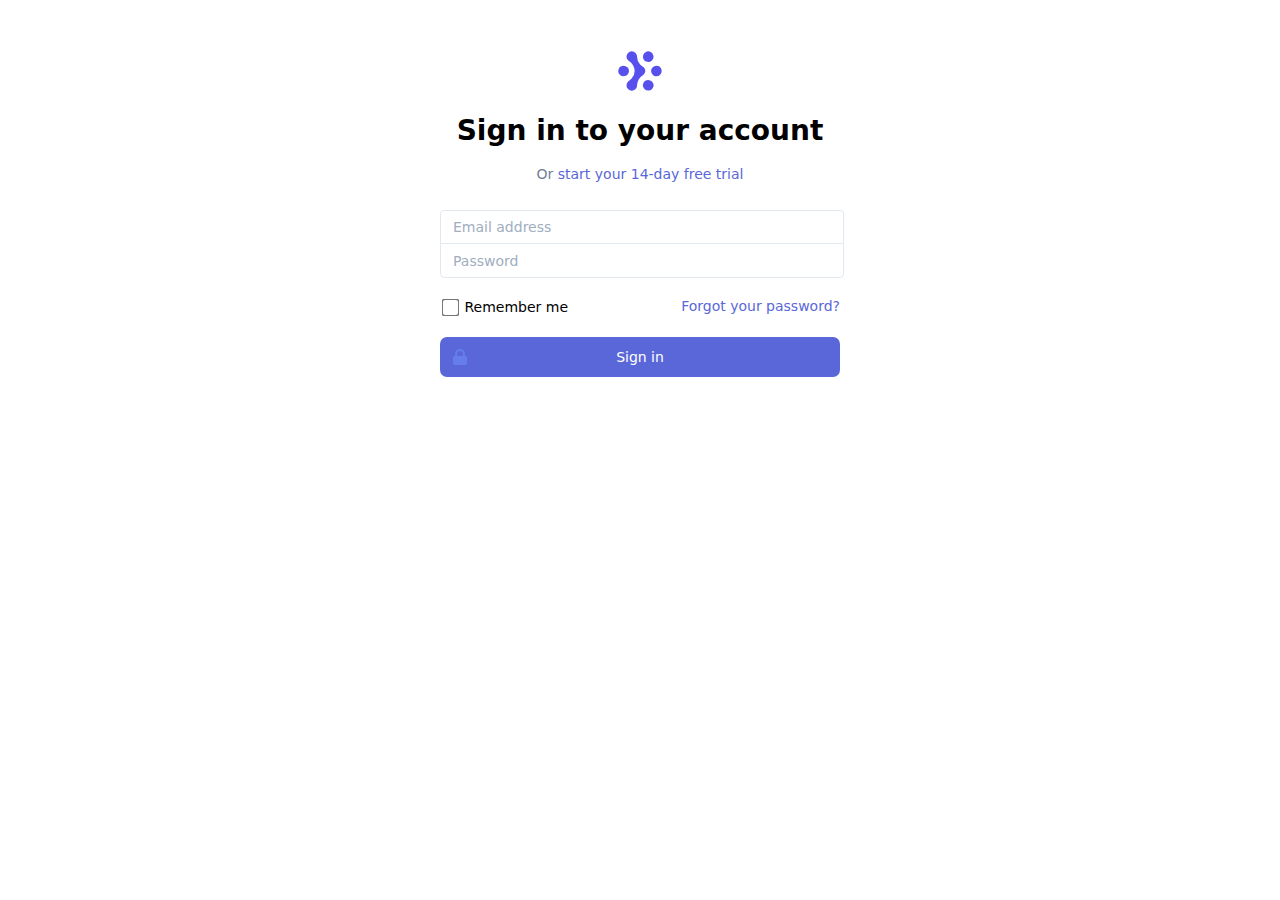
<file: 001-tailwind-signup/index.html>
<!DOCTYPE html>

<!--
  As in:
    https://tailwindui.com/components/application-ui/forms/sign-in-forms
-->

<html lang="en">
<head>
    <meta charset="UTF-8">
    <meta name="viewport" content="width=device-width, initial-scale=1.0">
    <title>Signup form</title>

    <link rel="stylesheet" href="css/tailwind-signup.css">
</head>
<body>

<div id="wrapper">
    <img id="logo"
         src="img/workflow-mark-on-white.svg"
         alt="Workflow">

    <h1>Sign in to your account</h1>
    <p>
        Or <a href="#">start your 14-day free trial</a>
    </p>

    <form id="signup" action="#" method="POST">
        <input name="email" type="email" placeholder="Email address" required>
        <input name="password" type="password" placeholder="Password" required>

        <div id="form-options">
            <input id="remember_me" type="checkbox">
            <label for="remember_me">Remember me</label>

            <a id="forgot-password" href="#">Forgot your password?</a>
        </div>

        <button id="sign-in" type="submit">
            <svg fill="currentColor" viewBox="0 0 20 20">
                <path fill-rule="evenodd"
                      d="M5 9V7a5 5 0 0110 0v2a2 2 0 012 2v5a2 2 0 01-2 2H5a2 2 0 01-2-2v-5a2 2 0 012-2zm8-2v2H7V7a3 3 0 016 0z"
                      clip-rule="evenodd"/>
            </svg>
            Sign in
        </button>
    </form>
</div>

</body>
</html>
</file>
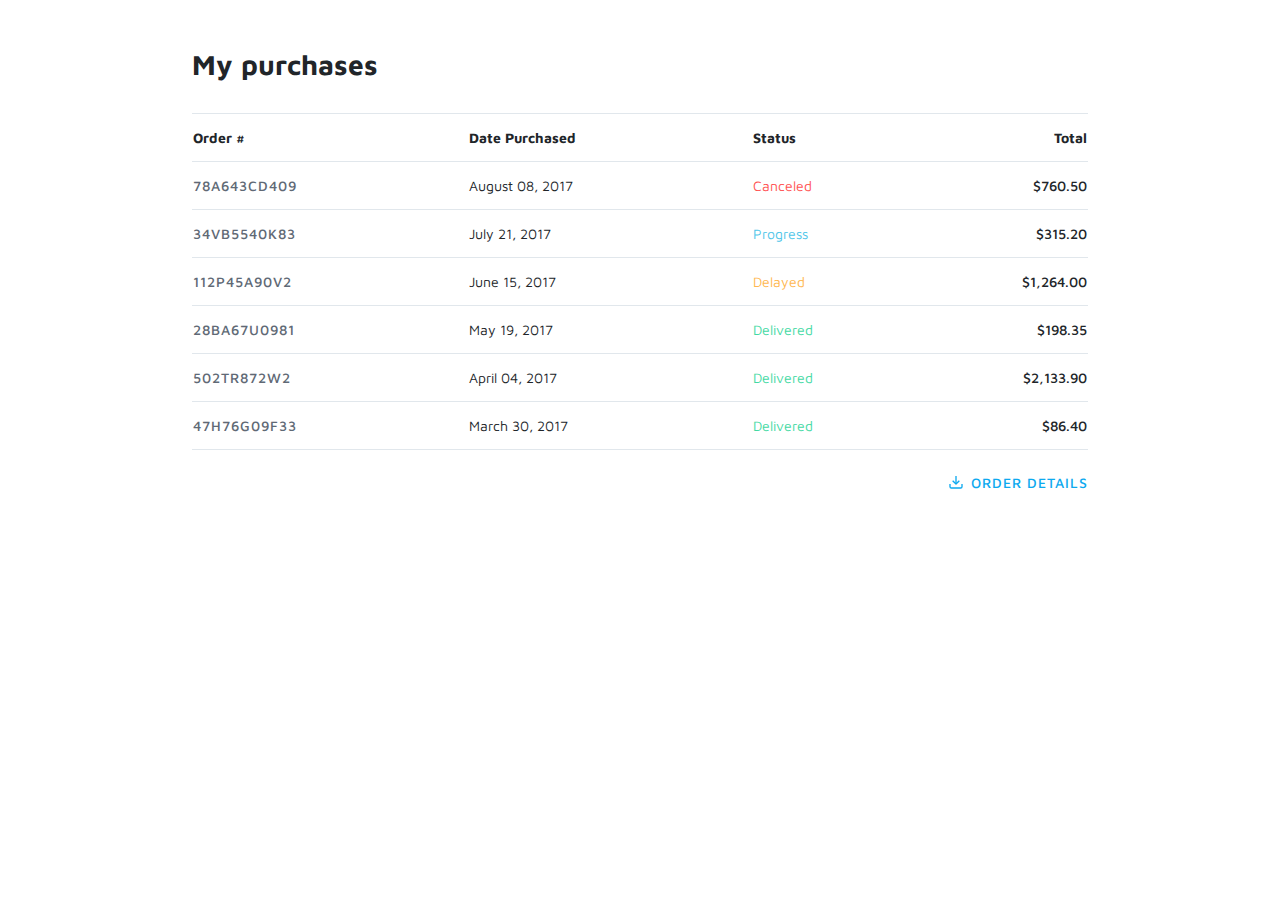
<file: 002-unishop-table/index.html>
<!--
  As in:
  http://themes.rokaux.com/unishop/v3.2.1/template-1/account-orders.html
  https://wrapbootstrap.com/theme/unishop-universal-e-commerce-template-WB0148688

  Icons resource:
  https://feathericons.com/
-->
<!DOCTYPE html>
<html lang="en">

<head>
    <meta charset="UTF-8">
    <meta name="viewport" content="width=device-width, initial-scale=1.0">
    <title>Unishop table</title>

    <link
            href="https://fonts.googleapis.com/css2?family=Maven+Pro:wght@400;500;700&display=swap"
            rel="stylesheet">

    <link rel="stylesheet" href="css/unishop-table.css">
</head>

<body>

<h1>My purchases</h1>

<table>

    <thead>
    <tr>
        <th>Order #</th>
        <th>Date Purchased</th>
        <th>Status</th>
        <th>Total</th>
    </tr>
    </thead>

    <tbody>

    <tr>
        <td><a href="#">78A643CD409</a></td>
        <td>August 08, 2017</td>
        <td class="canceled">Canceled</td>
        <td>$760.50</td>
    </tr>

    <tr>
        <td><a href="#">34VB5540K83</a></td>
        <td>July 21, 2017</td>
        <td class="progress"> Progress</td>
        <td>$315.20</td>
    </tr>

    <tr>
        <td><a href="#">112P45A90V2</a></td>
        <td>June 15, 2017</td>
        <td class="delayed">Delayed</td>
        <td>$1,264.00</td>
    </tr>

    <tr>
        <td><a href="#">28BA67U0981</a></td>
        <td>May 19, 2017</td>
        <td class="delivered">Delivered</td>
        <td>$198.35</td>
    </tr>

    <tr>
        <td><a href="#">502TR872W2</a></td>
        <td>April 04, 2017</td>
        <td class="delivered">Delivered</td>
        <td>$2,133.90</td>
    </tr>

    <tr>
        <td><a href="#">47H76G09F33</a></td>
        <td>March 30, 2017</td>
        <td class="delivered">Delivered</td>
        <td>$86.40</td>
    </tr>

    </tbody>
</table>

<div id="order-details">
    <svg xmlns="http://www.w3.org/2000/svg"
         width="24"
         height="24"
         viewBox="0 0 24 24"
         fill="none"
         stroke="currentColor"
         stroke-width="2"
         stroke-linejoin="round">
        <path d="M21 15v4a2 2 0 0 1-2 2H5a2 2 0 0 1-2-2v-4">
        </path>
        <polyline points="7 10 12 15 17 10"></polyline>
        <line x1="12" y1="15" x2="12" y2="3"></line>
    </svg>
    <a href="#">Order Details</a>
</div>

</body>
</html>
</file>
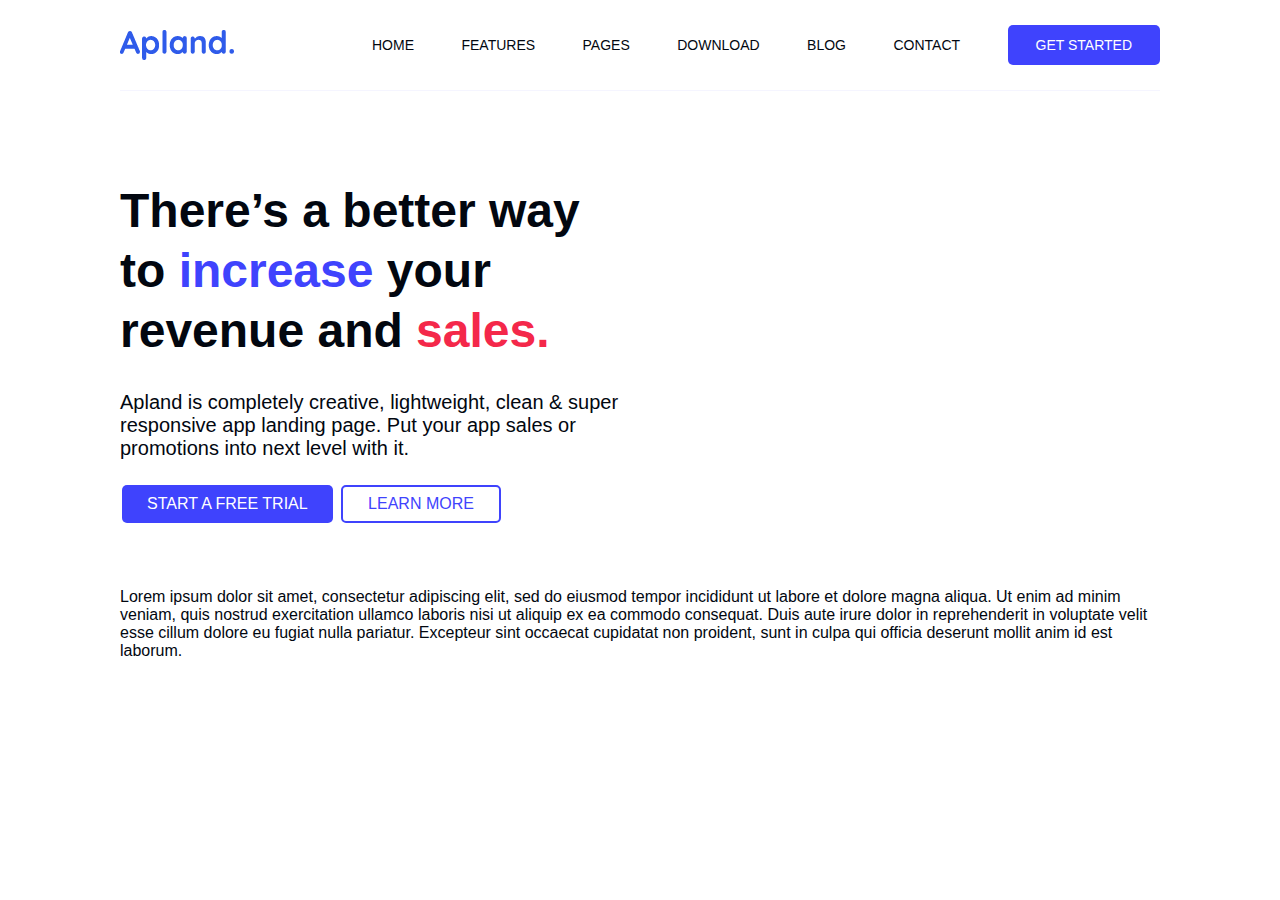
<file: 003-appland/index.html>
<!DOCTYPE html>
<html lang="en">

<!--
As in:
https://wrapbootstrap.com/theme/apland-app-landing-page-template-WB0F61H5J
http://demo.designing-world.com/apland-4.4.0/
-->
<head>
    <meta charset="UTF-8">
    <title>Apland navbar</title>
    <link href="https://fonts.googleapis.com/css2?family=Poppins:wght@400;500;600;700&display=swap"
          rel="stylesheet">
    <link rel="stylesheet" href="css/apland.css">

    <meta name="viewport" content="width=device-width, initial-scale=1.0">
</head>

<body>

<div id="wrapper">


    <header>
        <nav>
            <a id="app-logo" href="#">
                <img src="img/apland-logo.png"
                     alt="Apland logo">
            </a>
            <a id="hamburger-toggle" href="#">
            </a>

            <div id="nav-links">
                <a href="#">Home</a>
                <a href="#">Features</a>
                <a href="#">Pages</a>
                <a href="#">Download</a>
                <a href="#">Blog</a>
                <a href="#">Contact</a>
                <a href="#">Get Started</a>
            </div>

        </nav>

    </header>

    <div id="main-content">

        <section id="presentation">
            <h1>
                There’s a better way to <span class="txt-blue">increase</span>
                your
                revenue and <span class="txt-red">sales.</span>
            </h1>

            <h3>
                Apland is completely creative, lightweight, clean &amp;
                super responsive app landing page. Put your app sales or
                promotions into next level with it.
            </h3>

            <a href="#" class="btn-blue">Start A Free Trial</a>
            <a href="#" class="btn-white">Learn More</a>
        </section>

        <section>
            <p>
                Lorem ipsum dolor sit amet, consectetur adipiscing elit, sed do
                eiusmod tempor incididunt ut labore et dolore magna aliqua. Ut
                enim ad minim veniam, quis nostrud exercitation ullamco laboris
                nisi ut aliquip ex ea commodo consequat. Duis aute irure dolor
                in reprehenderit in voluptate velit esse cillum dolore eu fugiat
                nulla pariatur. Excepteur sint occaecat cupidatat non proident,
                sunt in culpa qui officia deserunt mollit anim id est laborum.
            </p>
        </section>

    </div>
</div>
<script>
    const navLinks = document.getElementById("nav-links");
    const hamburgerToggle = document.getElementById('hamburger-toggle');
    const mainContent = document.getElementById('main-content');

    function toggleMenu() {
        if (navLinks.style.display === "block") {
            hamburgerToggle.className = "open";

            // do not set display none, otherwise previous js will break default CSS rules
            navLinks.style = null;
            mainContent.style.display = "block";
        } else {
            hamburgerToggle.className = "close";
            navLinks.style.display = "block";
            mainContent.style.display = "none";
        }
    }

    hamburgerToggle
        .addEventListener('click', toggleMenu)
</script>

</body>

</html>
</file>
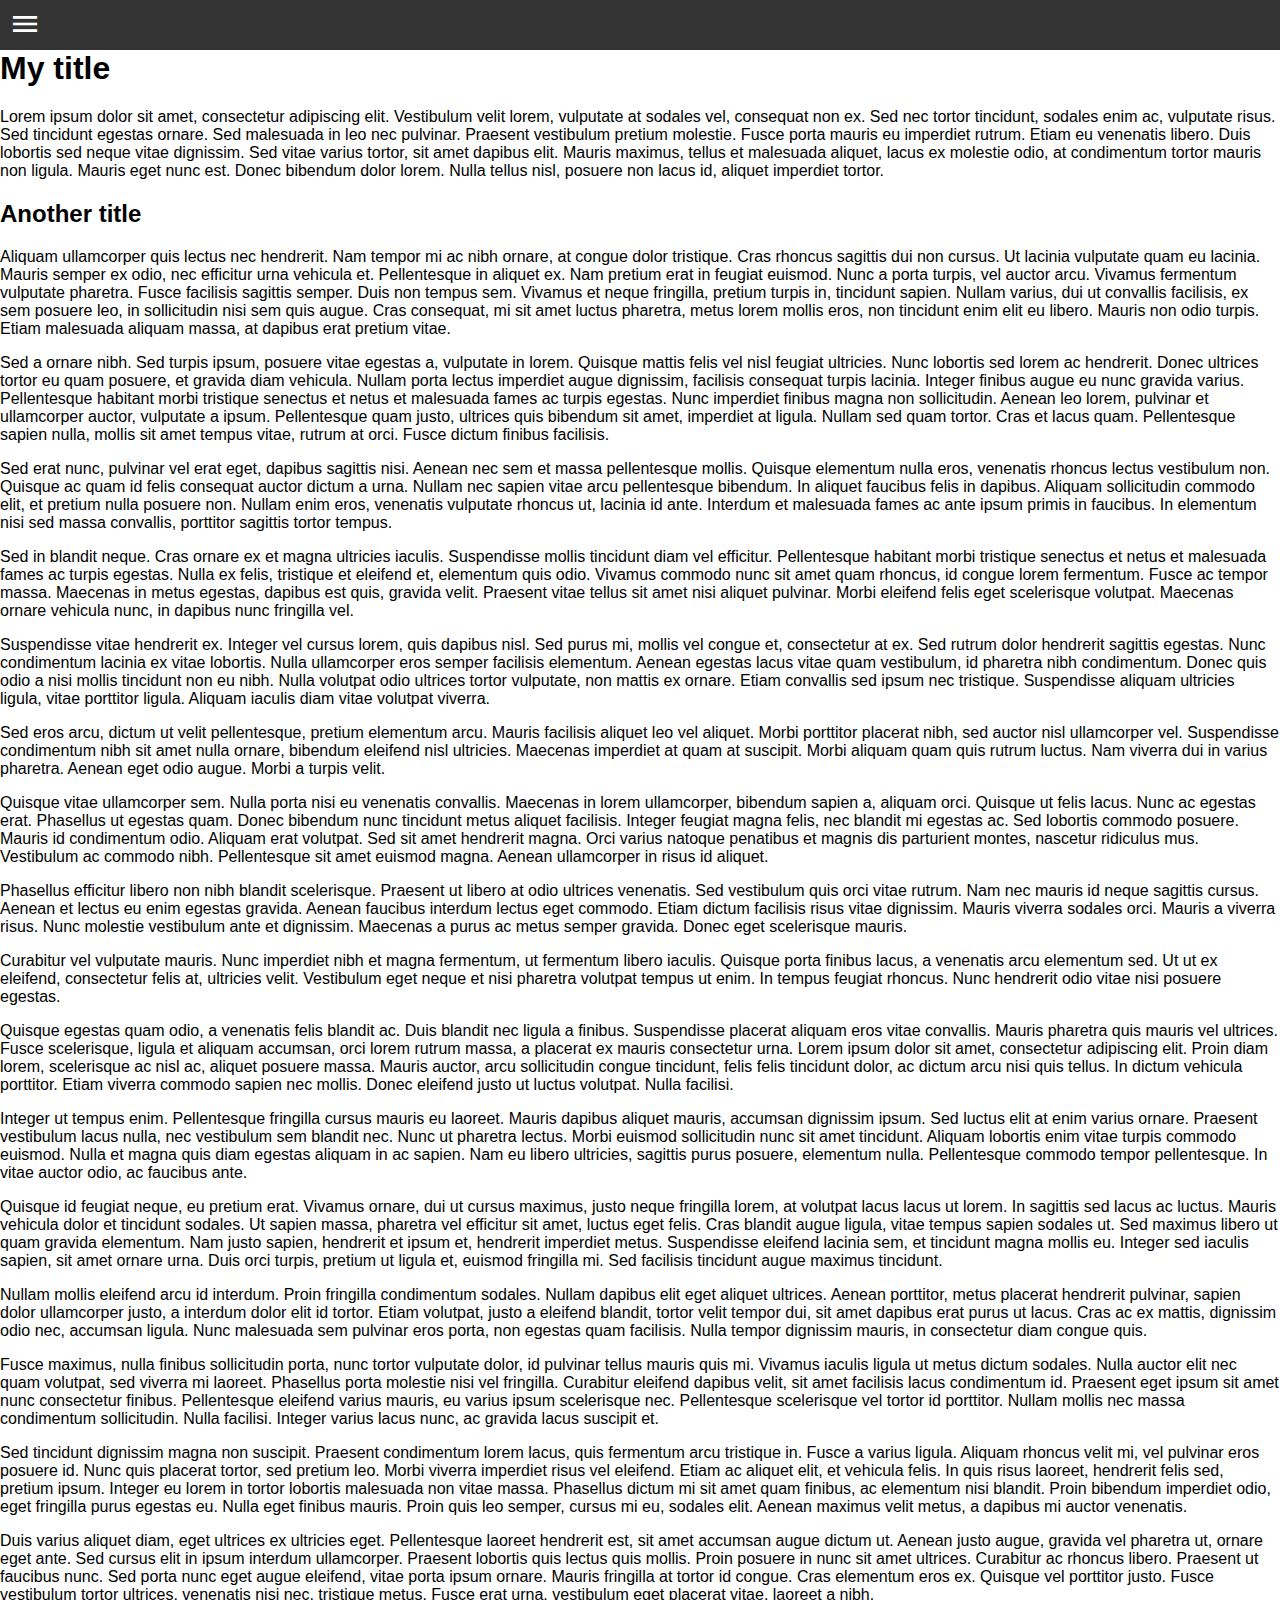
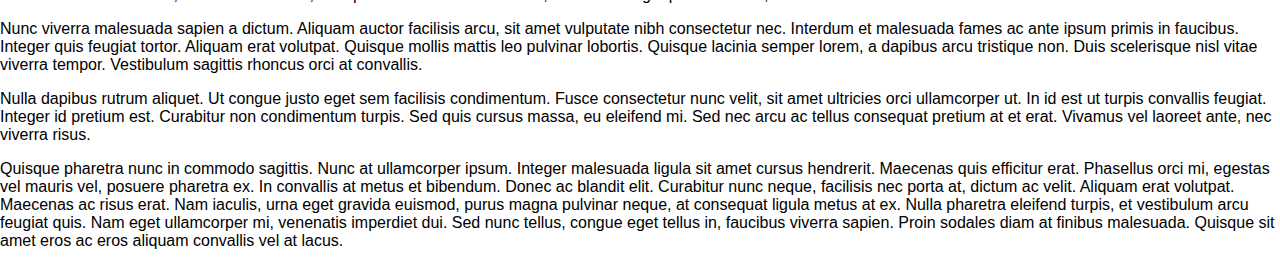
<file: 004-sidebar-nav/index.html>
<!DOCTYPE html>
<html lang="en">

<head>
    <meta charset="UTF-8">
    <meta name="viewport" content="width=device-width, initial-scale=1.0">
    <title>Sidebar nav</title>

    <!--    https://google.github.io/material-design-icons/-->
    <link href="https://fonts.googleapis.com/icon?family=Material+Icons" rel="stylesheet">
    <link rel="stylesheet" href="css/sidebar-nav.css">
</head>


<body>
<header>
    <button id="btnNav" type="button">
        <!-- Default is 24px (or 24/16=1.5rem) -->
        <i style="font-size:2rem" class="material-icons">menu</i>
    </button>
</header>
<nav>
    <div class="nav-links">

        <a href="#">
            <i class="material-icons">dashboard</i>
            Dashboard
        </a>
        <a class="active" href="#">
            <i class="material-icons">source</i>
            Projects
        </a>
        <a href="#">
            <i class="material-icons">lock</i>
            Security
        </a>
        <a href="#">
            <i class="material-icons">history</i>
            History
        </a>
        <a href="#">
            <i class="material-icons">person</i>
            Profile
        </a>

        <a href="#">
            <i class="material-icons">dashboard</i>
            Dashboard 2
        </a>
        <a class="active" href="#">
            <i class="material-icons">source</i>
            Projects 2
        </a>
        <a href="#">
            <i class="material-icons">lock</i>
            Security 2
        </a>
        <a href="#">
            <i class="material-icons">history</i>
            History 2
        </a>
        <a href="#">
            <i class="material-icons">person</i>
            Profile 2
        </a>

        <a href="#">
            <i class="material-icons">dashboard</i>
            Dashboard 3
        </a>
        <a class="active" href="#">
            <i class="material-icons">source</i>
            Projects 3
        </a>
        <a href="#">
            <i class="material-icons">lock</i>
            Security 3
        </a>
        <a href="#">
            <i class="material-icons">history</i>
            History 3
        </a>
        <a href="#">
            <i class="material-icons">person</i>
            Profile 3
        </a>

        <a href="#">
            <i class="material-icons">dashboard</i>
            Dashboard 4
        </a>
        <a class="active" href="#">
            <i class="material-icons">source</i>
            Projects 4
        </a>
        <a href="#">
            <i class="material-icons">lock</i>
            Security 4
        </a>
        <a href="#">
            <i class="material-icons">history</i>
            History 4
        </a>
        <a href="#">
            <i class="material-icons">person</i>
            Profile 4 (menu ends here)
        </a>

    </div>
    <div id="nav-overlay"></div>
</nav>

<main>

    <h1>My title</h1>

    <p>
        Lorem ipsum dolor sit amet, consectetur adipiscing elit. Vestibulum
        velit lorem, vulputate at sodales vel, consequat non ex. Sed nec tortor
        tincidunt, sodales enim ac, vulputate risus. Sed tincidunt egestas ornare.
        Sed malesuada in leo nec pulvinar. Praesent vestibulum pretium molestie.
        Fusce porta mauris eu imperdiet rutrum. Etiam eu venenatis libero. Duis
        lobortis sed neque vitae dignissim. Sed vitae varius tortor, sit amet
        dapibus elit. Mauris maximus, tellus et malesuada aliquet, lacus ex
        molestie odio, at condimentum tortor mauris non ligula. Mauris eget nunc
        est. Donec bibendum dolor lorem. Nulla tellus nisl, posuere non lacus id,
        aliquet imperdiet tortor.
    </p>

    <h2>Another title</h2>

    <p>
        Aliquam ullamcorper quis lectus nec hendrerit. Nam tempor mi ac nibh
        ornare, at congue dolor tristique. Cras rhoncus sagittis dui non cursus. Ut
        lacinia vulputate quam eu lacinia. Mauris semper ex odio, nec efficitur
        urna vehicula et. Pellentesque in aliquet ex. Nam pretium erat in feugiat
        euismod. Nunc a porta turpis, vel auctor arcu. Vivamus fermentum vulputate
        pharetra. Fusce facilisis sagittis semper. Duis non tempus sem. Vivamus et
        neque fringilla, pretium turpis in, tincidunt sapien. Nullam varius, dui ut
        convallis facilisis, ex sem posuere leo, in sollicitudin nisi sem quis
        augue. Cras consequat, mi sit amet luctus pharetra, metus lorem mollis
        eros, non tincidunt enim elit eu libero. Mauris non odio turpis. Etiam
        malesuada aliquam massa, at dapibus erat pretium vitae.
    </p>

    <p>
        Sed a ornare nibh. Sed turpis ipsum, posuere vitae egestas a, vulputate
        in lorem. Quisque mattis felis vel nisl feugiat ultricies. Nunc lobortis
        sed lorem ac hendrerit. Donec ultrices tortor eu quam posuere, et gravida
        diam vehicula. Nullam porta lectus imperdiet augue dignissim, facilisis
        consequat turpis lacinia. Integer finibus augue eu nunc gravida varius.
        Pellentesque habitant morbi tristique senectus et netus et malesuada fames
        ac turpis egestas. Nunc imperdiet finibus magna non sollicitudin. Aenean
        leo lorem, pulvinar et ullamcorper auctor, vulputate a ipsum. Pellentesque
        quam justo, ultrices quis bibendum sit amet, imperdiet at ligula. Nullam
        sed quam tortor. Cras et lacus quam. Pellentesque sapien nulla, mollis sit
        amet tempus vitae, rutrum at orci. Fusce dictum finibus facilisis.
    </p>

    <p>
        Sed erat nunc, pulvinar vel erat eget, dapibus sagittis nisi. Aenean
        nec sem et massa pellentesque mollis. Quisque elementum nulla eros,
        venenatis rhoncus lectus vestibulum non. Quisque ac quam id felis consequat
        auctor dictum a urna. Nullam nec sapien vitae arcu pellentesque bibendum.
        In aliquet faucibus felis in dapibus. Aliquam sollicitudin commodo elit, et
        pretium nulla posuere non. Nullam enim eros, venenatis vulputate rhoncus
        ut, lacinia id ante. Interdum et malesuada fames ac ante ipsum primis in
        faucibus. In elementum nisi sed massa convallis, porttitor sagittis tortor
        tempus.
    </p>

    <p>
        Sed in blandit neque. Cras ornare ex et magna ultricies iaculis.
        Suspendisse mollis tincidunt diam vel efficitur. Pellentesque habitant
        morbi tristique senectus et netus et malesuada fames ac turpis egestas.
        Nulla ex felis, tristique et eleifend et, elementum quis odio. Vivamus
        commodo nunc sit amet quam rhoncus, id congue lorem fermentum. Fusce ac
        tempor massa. Maecenas in metus egestas, dapibus est quis, gravida velit.
        Praesent vitae tellus sit amet nisi aliquet pulvinar. Morbi eleifend felis
        eget scelerisque volutpat. Maecenas ornare vehicula nunc, in dapibus nunc
        fringilla vel.
    </p>

    <p>
        Suspendisse vitae hendrerit ex. Integer vel cursus lorem, quis dapibus
        nisl. Sed purus mi, mollis vel congue et, consectetur at ex. Sed rutrum
        dolor hendrerit sagittis egestas. Nunc condimentum lacinia ex vitae
        lobortis. Nulla ullamcorper eros semper facilisis elementum. Aenean egestas
        lacus vitae quam vestibulum, id pharetra nibh condimentum. Donec quis odio
        a nisi mollis tincidunt non eu nibh. Nulla volutpat odio ultrices tortor
        vulputate, non mattis ex ornare. Etiam convallis sed ipsum nec tristique.
        Suspendisse aliquam ultricies ligula, vitae porttitor ligula. Aliquam
        iaculis diam vitae volutpat viverra.
    </p>

    <p>
        Sed eros arcu, dictum ut velit pellentesque, pretium elementum arcu.
        Mauris facilisis aliquet leo vel aliquet. Morbi porttitor placerat nibh,
        sed auctor nisl ullamcorper vel. Suspendisse condimentum nibh sit amet
        nulla ornare, bibendum eleifend nisl ultricies. Maecenas imperdiet at quam
        at suscipit. Morbi aliquam quam quis rutrum luctus. Nam viverra dui in
        varius pharetra. Aenean eget odio augue. Morbi a turpis velit.
    </p>

    <p>
        Quisque vitae ullamcorper sem. Nulla porta nisi eu venenatis convallis.
        Maecenas in lorem ullamcorper, bibendum sapien a, aliquam orci. Quisque ut
        felis lacus. Nunc ac egestas erat. Phasellus ut egestas quam. Donec
        bibendum nunc tincidunt metus aliquet facilisis. Integer feugiat magna
        felis, nec blandit mi egestas ac. Sed lobortis commodo posuere. Mauris id
        condimentum odio. Aliquam erat volutpat. Sed sit amet hendrerit magna. Orci
        varius natoque penatibus et magnis dis parturient montes, nascetur
        ridiculus mus. Vestibulum ac commodo nibh. Pellentesque sit amet euismod
        magna. Aenean ullamcorper in risus id aliquet.
    </p>

    <p>
        Phasellus efficitur libero non nibh blandit scelerisque. Praesent ut
        libero at odio ultrices venenatis. Sed vestibulum quis orci vitae rutrum.
        Nam nec mauris id neque sagittis cursus. Aenean et lectus eu enim egestas
        gravida. Aenean faucibus interdum lectus eget commodo. Etiam dictum
        facilisis risus vitae dignissim. Mauris viverra sodales orci. Mauris a
        viverra risus. Nunc molestie vestibulum ante et dignissim. Maecenas a purus
        ac metus semper gravida. Donec eget scelerisque mauris.
    </p>

    <p>
        Curabitur vel vulputate mauris. Nunc imperdiet nibh et magna fermentum,
        ut fermentum libero iaculis. Quisque porta finibus lacus, a venenatis arcu
        elementum sed. Ut ut ex eleifend, consectetur felis at, ultricies velit.
        Vestibulum eget neque et nisi pharetra volutpat tempus ut enim. In tempus
        feugiat rhoncus. Nunc hendrerit odio vitae nisi posuere egestas.
    </p>

    <p>
        Quisque egestas quam odio, a venenatis felis blandit ac. Duis blandit
        nec ligula a finibus. Suspendisse placerat aliquam eros vitae convallis.
        Mauris pharetra quis mauris vel ultrices. Fusce scelerisque, ligula et
        aliquam accumsan, orci lorem rutrum massa, a placerat ex mauris consectetur
        urna. Lorem ipsum dolor sit amet, consectetur adipiscing elit. Proin diam
        lorem, scelerisque ac nisl ac, aliquet posuere massa. Mauris auctor, arcu
        sollicitudin congue tincidunt, felis felis tincidunt dolor, ac dictum arcu
        nisi quis tellus. In dictum vehicula porttitor. Etiam viverra commodo
        sapien nec mollis. Donec eleifend justo ut luctus volutpat. Nulla facilisi.
    </p>

    <p>
        Integer ut tempus enim. Pellentesque fringilla cursus mauris eu
        laoreet. Mauris dapibus aliquet mauris, accumsan dignissim ipsum. Sed
        luctus elit at enim varius ornare. Praesent vestibulum lacus nulla, nec
        vestibulum sem blandit nec. Nunc ut pharetra lectus. Morbi euismod
        sollicitudin nunc sit amet tincidunt. Aliquam lobortis enim vitae turpis
        commodo euismod. Nulla et magna quis diam egestas aliquam in ac sapien. Nam
        eu libero ultricies, sagittis purus posuere, elementum nulla. Pellentesque
        commodo tempor pellentesque. In vitae auctor odio, ac faucibus ante.
    </p>

    <p>
        Quisque id feugiat neque, eu pretium erat. Vivamus ornare, dui ut
        cursus maximus, justo neque fringilla lorem, at volutpat lacus lacus ut
        lorem. In sagittis sed lacus ac luctus. Mauris vehicula dolor et tincidunt
        sodales. Ut sapien massa, pharetra vel efficitur sit amet, luctus eget
        felis. Cras blandit augue ligula, vitae tempus sapien sodales ut. Sed
        maximus libero ut quam gravida elementum. Nam justo sapien, hendrerit et
        ipsum et, hendrerit imperdiet metus. Suspendisse eleifend lacinia sem, et
        tincidunt magna mollis eu. Integer sed iaculis sapien, sit amet ornare
        urna. Duis orci turpis, pretium ut ligula et, euismod fringilla mi. Sed
        facilisis tincidunt augue maximus tincidunt.
    </p>

    <p>
        Nullam mollis eleifend arcu id interdum. Proin fringilla condimentum
        sodales. Nullam dapibus elit eget aliquet ultrices. Aenean porttitor, metus
        placerat hendrerit pulvinar, sapien dolor ullamcorper justo, a interdum
        dolor elit id tortor. Etiam volutpat, justo a eleifend blandit, tortor
        velit tempor dui, sit amet dapibus erat purus ut lacus. Cras ac ex mattis,
        dignissim odio nec, accumsan ligula. Nunc malesuada sem pulvinar eros
        porta, non egestas quam facilisis. Nulla tempor dignissim mauris, in
        consectetur diam congue quis.
    </p>

    <p>
        Fusce maximus, nulla finibus sollicitudin porta, nunc tortor vulputate
        dolor, id pulvinar tellus mauris quis mi. Vivamus iaculis ligula ut metus
        dictum sodales. Nulla auctor elit nec quam volutpat, sed viverra mi
        laoreet. Phasellus porta molestie nisi vel fringilla. Curabitur eleifend
        dapibus velit, sit amet facilisis lacus condimentum id. Praesent eget ipsum
        sit amet nunc consectetur finibus. Pellentesque eleifend varius mauris, eu
        varius ipsum scelerisque nec. Pellentesque scelerisque vel tortor id
        porttitor. Nullam mollis nec massa condimentum sollicitudin. Nulla
        facilisi. Integer varius lacus nunc, ac gravida lacus suscipit et.
    </p>

    <p>
        Sed tincidunt dignissim magna non suscipit. Praesent condimentum lorem
        lacus, quis fermentum arcu tristique in. Fusce a varius ligula. Aliquam
        rhoncus velit mi, vel pulvinar eros posuere id. Nunc quis placerat tortor,
        sed pretium leo. Morbi viverra imperdiet risus vel eleifend. Etiam ac
        aliquet elit, et vehicula felis. In quis risus laoreet, hendrerit felis
        sed, pretium ipsum. Integer eu lorem in tortor lobortis malesuada non vitae
        massa. Phasellus dictum mi sit amet quam finibus, ac elementum nisi
        blandit. Proin bibendum imperdiet odio, eget fringilla purus egestas eu.
        Nulla eget finibus mauris. Proin quis leo semper, cursus mi eu, sodales
        elit. Aenean maximus velit metus, a dapibus mi auctor venenatis.
    </p>

    <p>
        Duis varius aliquet diam, eget ultrices ex ultricies eget. Pellentesque
        laoreet hendrerit est, sit amet accumsan augue dictum ut. Aenean justo
        augue, gravida vel pharetra ut, ornare eget ante. Sed cursus elit in ipsum
        interdum ullamcorper. Praesent lobortis quis lectus quis mollis. Proin
        posuere in nunc sit amet ultrices. Curabitur ac rhoncus libero. Praesent ut
        faucibus nunc. Sed porta nunc eget augue eleifend, vitae porta ipsum
        ornare. Mauris fringilla at tortor id congue. Cras elementum eros ex.
        Quisque vel porttitor justo. Fusce vestibulum tortor ultrices, venenatis
        nisi nec, tristique metus. Fusce erat urna, vestibulum eget placerat vitae,
        laoreet a nibh.
    </p>

    <p>
        Nunc viverra malesuada sapien a dictum. Aliquam auctor facilisis arcu,
        sit amet vulputate nibh consectetur nec. Interdum et malesuada fames ac
        ante ipsum primis in faucibus. Integer quis feugiat tortor. Aliquam erat
        volutpat. Quisque mollis mattis leo pulvinar lobortis. Quisque lacinia
        semper lorem, a dapibus arcu tristique non. Duis scelerisque nisl vitae
        viverra tempor. Vestibulum sagittis rhoncus orci at convallis.
    </p>

    <p>
        Nulla dapibus rutrum aliquet. Ut congue justo eget sem facilisis
        condimentum. Fusce consectetur nunc velit, sit amet ultricies orci
        ullamcorper ut. In id est ut turpis convallis feugiat. Integer id pretium
        est. Curabitur non condimentum turpis. Sed quis cursus massa, eu eleifend
        mi. Sed nec arcu ac tellus consequat pretium at et erat. Vivamus vel
        laoreet ante, nec viverra risus.
    </p>

    <p>
        Quisque pharetra nunc in commodo sagittis. Nunc at ullamcorper ipsum.
        Integer malesuada ligula sit amet cursus hendrerit. Maecenas quis efficitur
        erat. Phasellus orci mi, egestas vel mauris vel, posuere pharetra ex. In
        convallis at metus et bibendum. Donec ac blandit elit. Curabitur nunc
        neque, facilisis nec porta at, dictum ac velit. Aliquam erat volutpat.
        Maecenas ac risus erat. Nam iaculis, urna eget gravida euismod, purus magna
        pulvinar neque, at consequat ligula metus at ex. Nulla pharetra eleifend
        turpis, et vestibulum arcu feugiat quis. Nam eget ullamcorper mi, venenatis
        imperdiet dui. Sed nunc tellus, congue eget tellus in, faucibus viverra
        sapien. Proin sodales diam at finibus malesuada. Quisque sit amet eros ac
        eros aliquam convallis vel at lacus.
    </p>
</main>

<!-- Only basic touch events are implemented in js so better use a library -->
<script src="//hammerjs.github.io/dist/hammer.min.js"></script>

<script>

    function disableScroll() {
        document.body.style.overflow = 'hidden';
    }

    function enableScroll() {
        document.body.style.overflow = null;
    }

    document.addEventListener("DOMContentLoaded", () => {
        const nav = document.querySelector("nav");
        const btnNav = document.querySelector("#btnNav");
        const navOverlay = document.querySelector("#nav-overlay");

        delete Hammer.defaults.cssProps.userSelect; // breaks text selection otherwise
        const gestures = new Hammer(document.body);

        function openNavbar() {
            nav.classList.add("open");
            disableScroll();
        }

        function closeNavbar() {
            nav.classList.remove("open");
            enableScroll();
        }

        /* Close the navbar with <ESCAPE> */
        const isNavbarOpen = () => nav.classList.contains('open');
        document.addEventListener('keydown', function (event) {
            if (event.key === 'Escape') {
                if (isNavbarOpen()) {
                    closeNavbar();
                }
            }
        });

        /* Open the navbar with <ALT-T> */
        document.addEventListener('keydown', function (event) {
            if (event.altKey && event.key === 't') {
                if (!isNavbarOpen()) {
                    openNavbar();
                }
            }
        })

        btnNav.addEventListener("click", () => openNavbar());
        navOverlay.addEventListener("click", () => closeNavbar());

        /* Open/close navbar with swiping gestures */
        const touchDevice = (navigator.maxTouchPoints || 'ontouchstart' in document.documentElement);
        if (touchDevice) {
            gestures.on('swipeleft', () => closeNavbar());
            gestures.on('swiperight', () => openNavbar());
        }
    });

</script>

</body>


</html>
</file>
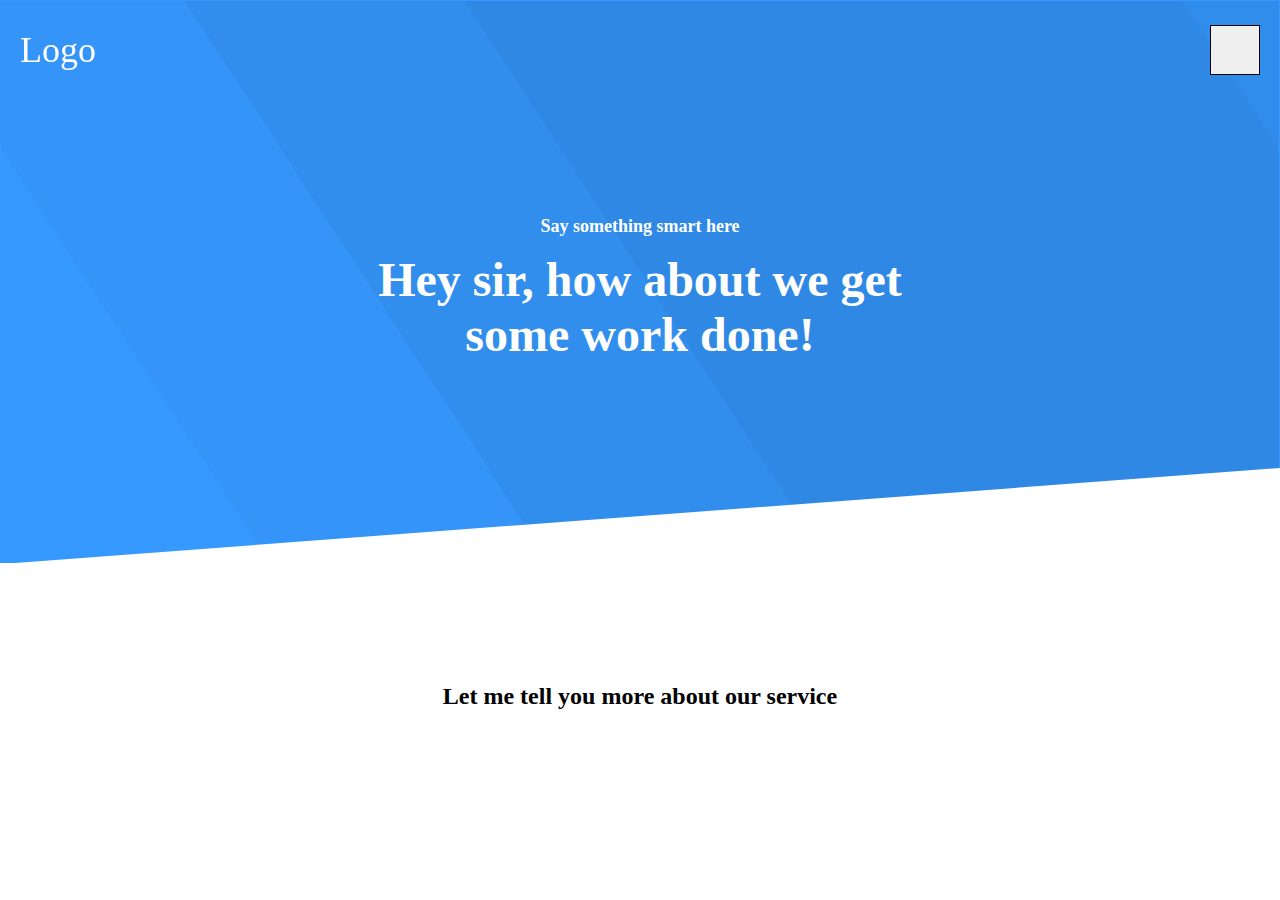
<file: 006-stripy-header/index.html>
<!DOCTYPE html>

<!--
  Available at:
    https://www.uiocean.com/wrap/soft/index.html

  There are more themes from this designer:

    - https://wrapbootstrap.com/user/99pixel <-- is he the original creator??
    - https://www.uiocean.com/shop/ <-- he puts an emphasis on code quality, and it does look clean. So maybe I'll try to buy one of their templates
-->

<html lang="en">

<head>
  <meta charset="UTF-8">
  <title>Stripy header</title>
  <meta name="viewport" content="width=device-width, initial-scale=1">
    <link rel="stylesheet" href="css/main.css">
</head>

<body>

<header>
  <nav>
    <a id="logo" href="javascript:void(0)">
      <span>Logo</span>
    </a>

    <button id="hamburger" type="button"></button>
  </nav>
</header>

<div id="container-top">

  <section id="home">
    <h2>Say something smart here</h2>
    <h1>Hey sir, how about we get some work done!</h1>
  </section>

  <div class="bg-stripes-container">
    <div class="bg-stripes"></div>
  </div>

  <div class="bg-stripes-bottom">
    <svg xmlns="http://www.w3.org/2000/svg" width="100%" height="96px" viewBox="0 0 100 100" preserveAspectRatio="none">
      <polygon fill="#ffffff" points="100 0 100 100 0 100"></polygon>
    </svg>
  </div>

</div>

<section id="presentation">
  <h2>Let me tell you more about our service</h2>
</section>

</body>
</html>
</file>
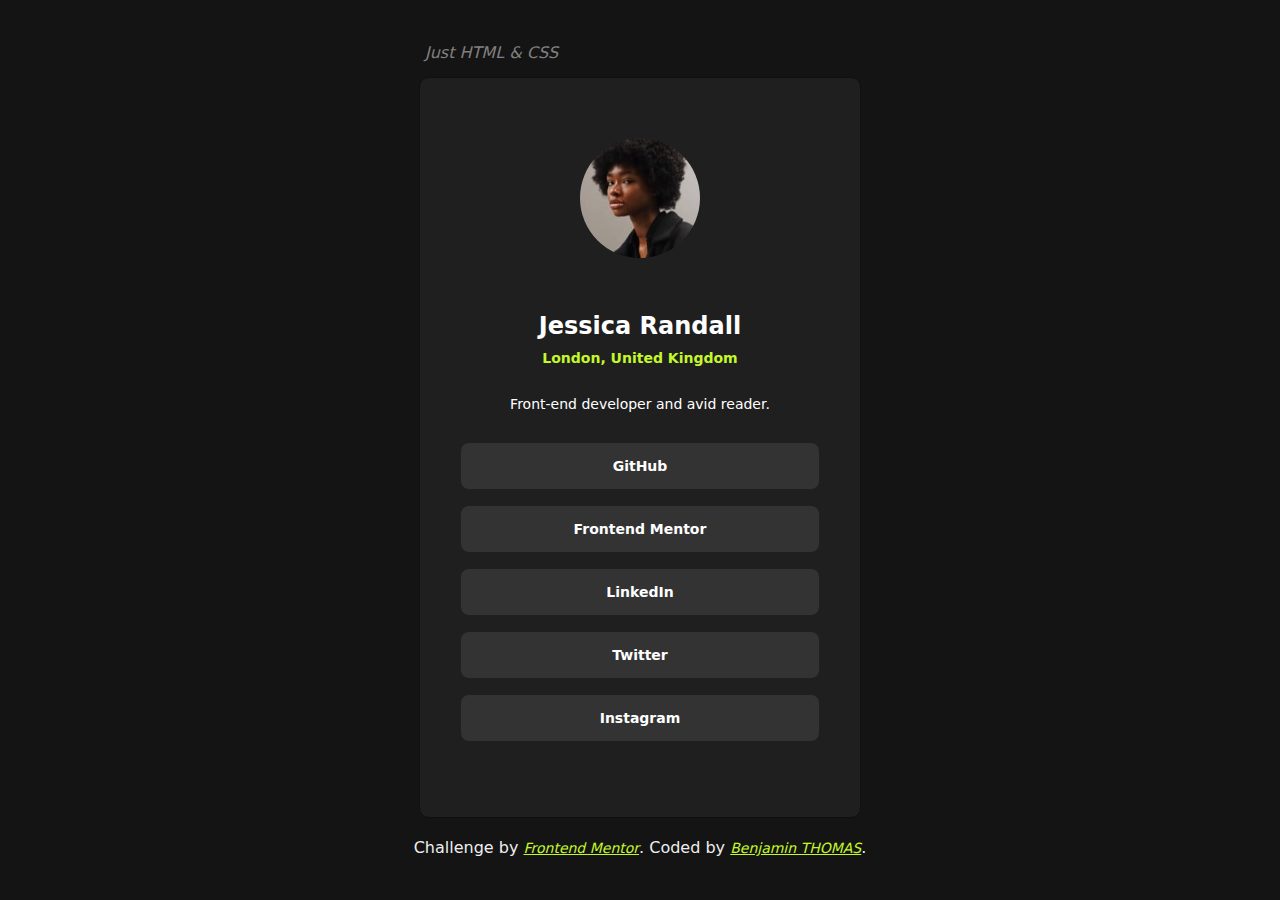
<file: 007-social-links-profile/html-and-css/index.html>
<!DOCTYPE html>
<html lang="en">

<head>
  <meta charset="UTF-8">
  <meta name="viewport" content="width=device-width, initial-scale=1.0">
  <!-- displays site properly based on user's device -->

  <link rel="icon" type="image/png" sizes="32x32" href="assets/images/favicon-32x32.png">

  <title>Frontend Mentor | Social links profile</title>

  <style>
    :root {
      --active-color: #C4F82A;
    }

    body {
      background-color: #141414;
      min-height: 100vh;
      display: flex;
      justify-content: center;
      align-items: center;
      flex-direction: column;
      margin: 0;
      font-family: system-ui, -apple-system, BlinkMacSystemFont, 'Segoe UI', Roboto, Oxygen, Ubuntu, Cantarell, 'Open Sans', 'Helvetica Neue', sans-serif;
      color: white;
    }

    .card {
      margin-top: 0;
      padding-top: 0;
      background-color: #1F1F1F;
      min-width: 360px;
      padding: 60px 40px;
      border: 1px solid #101010;
      border-radius: 10px;
      text-align: center;
    }

    .card h2 {
      margin-bottom: 10px;
    }

    .card img {
      border-radius: 50%;
      margin-bottom: 30px;
      width: 120px;
      height: 120px;
    }

    .location {
      font-size: 14px;
      color: var(--active-color);
      font-weight: 600;
      margin-bottom: 30px;
    }

    .moto {
      font-size: 14px;
      margin-bottom: 30px;
    }

    .link {
      background-color: #333333;
      border: 1px solid #202020;
      padding: 15px 0;
      border-radius: 9px;

      margin: 15px 0;
      font-weight: 600;
      font-size: 14px;

      --delay: 0.1s;
      transition: background-color var(--delay) ease, color var(--delay) ease;
    }

    .link:hover {
      background-color: var(--active-color);
      color: #333333;
      cursor: pointer;
    }

    .attribution {
      margin-top: 20px;
      color: #EEE;
    }

    .attribution a {
      color: var(--active-color);
      font-style: italic;
      font-size: 14px;
    }

    .debug {
      border: 1px solid red;
      background-color: lightblue;
      color: black;
    }
  </style>
</head>

<body>


  <div style="min-width:430px;margin-bottom:15px;color:#808080;font-style:italic">
    Just HTML & CSS
  </div>

  <div class="card">
    <img src="assets/images/avatar-jessica.jpeg" alt="avatar">
    <h2>Jessica Randall</h2>
    <div class="location">London, United Kingdom</div>
    <div class="moto">Front-end developer and avid reader.</div>

    <div class="link">GitHub</div>
    <div class="link">Frontend Mentor</div>
    <div class="link">LinkedIn</div>
    <div class="link">Twitter</div>
    <div class="link">Instagram</div>
  </div>


  <div class="attribution">
    Challenge by <a href="https://www.frontendmentor.io?ref=challenge" target="_blank">Frontend Mentor</a>.
    Coded by <a href="#">Benjamin THOMAS</a>.
  </div>
</body>

</html>
</file>
<file: 002-unishop-table/css/unishop-table.css>
body {
    font-family: 'Maven Pro', sans-serif;
    font-size: 14px;
    color: #212529;
}

body {
    width: 70%;
    min-width: 600px; /* keep minimum width for mobile displays */
    margin: auto;
    margin-top: 3rem;
}

table a {
    color: #606975;
    font-weight: 500;
    text-decoration: none;
}

table a:hover {
    color: #0DA9EF;
}

table {
    border-collapse: collapse;
    width: 100%;
    margin-top: 2rem;
}

tr {
    border-top: 1px solid;
    border-bottom: 1px solid;
    border-color: #E1E7EC;
    height: 3rem;
}

tbody tr:hover {
    background: #f5f5f5;
}

th, td {
    text-align: left;
}

th:last-of-type, td:last-of-type {
    text-align: right;
}

td:last-of-type {
    font-weight: 500;
}

td.canceled {
    color: #FF5252;
}

td.progress {
    color: #50C6E9
}

td.delayed {
    color: #FFB74F
}

td.delivered {
    color: #43D9A3
}

#order-details {
    padding: 1.5rem 0;

    display: flex;
    justify-content: flex-end;
}

a {
    text-transform: uppercase;
    color: #0DA9EF;
    font-weight: 500;
    text-decoration: none;
    letter-spacing: 1px;
}

#order-details svg {
    color: #0DA9EF;
    height: 1rem;
    margin-right: 0.2rem;
}
</file>
<file: 004-sidebar-nav/css/sidebar-nav.css>
body {
    --header-height: 50px;

    margin: var(--header-height) 0 0 0;
    font-family: sans-serif;
    min-height: 100vh; /* for mobile swipe nav */
}

header {
    position: fixed;
    top: 0;
    left: 0;
    width: 100%;
    height: var(--header-height);
    background: #333333;
    display: flex;
}

#btnNav {
    width: var(--header-height);
    flex-shrink: 0;
    background: none;
    outline: none;
    border: none;
    color: #ffffff;
    cursor: pointer;
}

.nav-links {
    position: fixed;
    top: 0;
    left: 0;
    z-index: 2;
    height: 100vh;
    width: 250px;
    background: #ffffff;
    transform: translateX(-250px);
    transition: transform 0.3s;
}

nav.open .nav-links {
    transform: translateX(0);
    box-shadow: 0 0 15px rgba(0, 0, 0, 0.2);
    overflow-y: auto; /* allows scrolling if content exceeds page height */
}

/*
 https://dev.to/xtrp/how-to-create-a-beautiful-custom-scrollbar-for-your-site-in-plain-css-1mjg

Customize the scrollbar later if required

nav.open .nav-links::-webkit-scrollbar {
    display: none;
}
 */

nav a {
    display: flex;
    align-items: center;
    color: #666666;
    font-weight: bold;
    font-size: 14px;
    text-decoration: none;
    padding: 12px 15px;
}

nav a > i {
    margin-right: 15px;
}

nav a.active {
    color: #009578;
}

nav a.active,
nav a:hover {
    background: #eeeeee;
}

#nav-overlay {
    position: fixed;
    top: 0;
    left: 0;
    width: 100vw;
    height: 100vh;
    background: rgba(0, 0, 0, 0.5);
    backdrop-filter: blur(2px);
    visibility: hidden;
    opacity: 0;
    transition: opacity 0.3s;
}

nav.open #nav-overlay {
    visibility: visible;
    opacity: 1;
}
</file>
<file: 006-stripy-header/css/main.css>
body {
    margin: 0;
}

header:first-child {
    position: fixed;
    z-index: 1;
    width: 100%;
    box-sizing: border-box;
    padding: 0 20px;
}

header:first-child nav {
    display: flex;
    height: 100px;
    justify-content: space-between;
    align-items: center;
}

#logo {
    text-decoration: none;
    color: white;
    font-size: 36px
}

#hamburger {
    border: 1px solid black;
    width: 50px;
    height: 50px
}

#container-top {
    border: 1px solid transparent; /* weird I have to keep this */
    text-align: center;
    color: white;
    background-color: #3699ff;
    position: relative;
    z-index: -2;
}

#home {
    padding: 100px 0;
    margin-top: 100px;
}

#home h1 {
    font-size: 48px;
    margin: auto;
    width: 50%;
}

/* Medium devices (tablets, 768px and up) */
@media (max-width: 768px) {
    #home h1 {
        width: 100%;
        font-size: 34px;
    }
}

#home h2 {
    font-size: 18px;
}

.bg-stripes-container {
    position: absolute;
    top: 0;
    left: 0;
    right: 0;
    bottom: 0;
    overflow: hidden;
}

.bg-stripes {
    position: absolute;
    left: 21%;
    height: 100%;
    width: 100%;
    background-color: rgba(0, 0, 0, 0.03);
    transform: skew(33deg);
    transform-origin: bottom;
    z-index: -1;
}

.bg-stripes::before, .bg-stripes::after {
    background: rgba(0, 0, 0, 0.04);
    position: absolute;
    height: 100%;
    width: 100%;
    content: '';
}

.bg-stripes:before {
    left: 280px;
}

.bg-stripes:after {
    left: 560px;
}

.bg-stripes-bottom {
    position: relative;
    top: 6px; /* not satisfied with this but I could not find a way to remove a persisting border */
    left: 1px; /* ugly! */
}

#presentation {
    padding: 100px 0;
    text-align: center;
}
</file>
<file: 003-appland/css/apland.css>
/*
Bootstrap media queries breakpoints
https://getbootstrap.com/docs/4.1/layout/overview/
*/
body {
    font-family: 'SansSerif', sans-serif;
    color: #020710;
    margin: 0;
}

#wrapper {
    padding: 0 16px;
}

nav {
    height: 60px;
    border-bottom: 1px solid #f5f5ff;
}

#app-logo img {
    margin: 15px 0;
    height: 30px;
}

#hamburger-toggle {
    /* url link relative to the stylesheet */
    background: url(../img/hamburger-open.svg) center no-repeat;
    float: right;
    padding: 20px 20px;
    height: 20px;
    background-size: 40px;

    transition: all .3s ease-in-out;
}

#hamburger-toggle.close {
    background-image: url(../img/hamburger-close.svg);
    background-size: 30px;
}

#nav-links {
    display: none;
}

#nav-links a {
    display: inline-block;
    padding: 10px 0;
    width: 100%;
    text-align: center;

    text-decoration: none;
    text-transform: uppercase;
    color: inherit;
    font-weight: 500;
    font-size: 14px;
}

#nav-links a:hover {
    color: #3F43FD;
}

#nav-links a:last-of-type {
    background: #3f43fd;
    border-radius: 5px;
    color: white;
}

h1 {
    margin-top: 40px;
    /*28 -> 48*/
    font-size: 26px;
    line-height: 32px;
    font-weight: 600;
}

h3 {
    margin-top: 34px;
    font-size: 16px;
    font-weight: 400;
}

a.btn-blue, a.btn-white {
    text-decoration: none;
    text-transform: uppercase;
    display: inline-block;
    margin: 5px 2px;
}

a.btn-blue {
    color: white;
}

a.btn-white {
    color: #3F43FD;
    font-weight: 500;
}

.btn-blue {
    background: #3F43FD;
    padding: 10px 25px;
    border-radius: 5px;
}

.btn-white {
    border: 2px solid #3F43FD;
    padding: 8px 25px;
    border-radius: 5px;
}

section:nth-of-type(2) {
    margin-top: 60px;
}

.txt-blue {
    color: #3F43FD;
}

.txt-red {
    color: #f4284a;
}

/* Large devices (desktops, 992px and up) */
@media (min-width: 992px) {
    #wrapper {
        padding: 0 120px;
    }

    nav {
        height: 90px;
    }

    #app-logo img {
        margin: 30px 0;
        height: 30px;
    }

    #hamburger-toggle {
        display: none;
        float: left;
    }

    #nav-links {
        display: inline-block;
        position: absolute;
        line-height: 90px;
        right: 120px;
    }

    #nav-links a {
        display: inline;
        margin-right: 30px;
    }

    /* Extra large devices (large desktops, 1200px and up) */
    @media (min-width: 1200px) {
        #nav-links a {
            margin-right: 43px;
        }
    }

    #nav-links a:last-of-type {
        margin-right: 0;
        padding: 12px 28px;
    }

    section:first-of-type {
        width: 48%;
    }

    h1 {
        margin-top: 90px;
        font-size: 48px;
        line-height: 60px;
        font-weight: 600;
        margin-bottom: 0;
    }

    h3 {
        font-size: 20px;
        margin-top: 30px;
    }

}

/* Overrides for mobile only */
@media (max-width: 991px) {
    #presentation a.btn-blue {
        margin-top: 30px;
    }
    #presentation a.btn-white {
        margin-top: 20px;
    }
}
</file>
